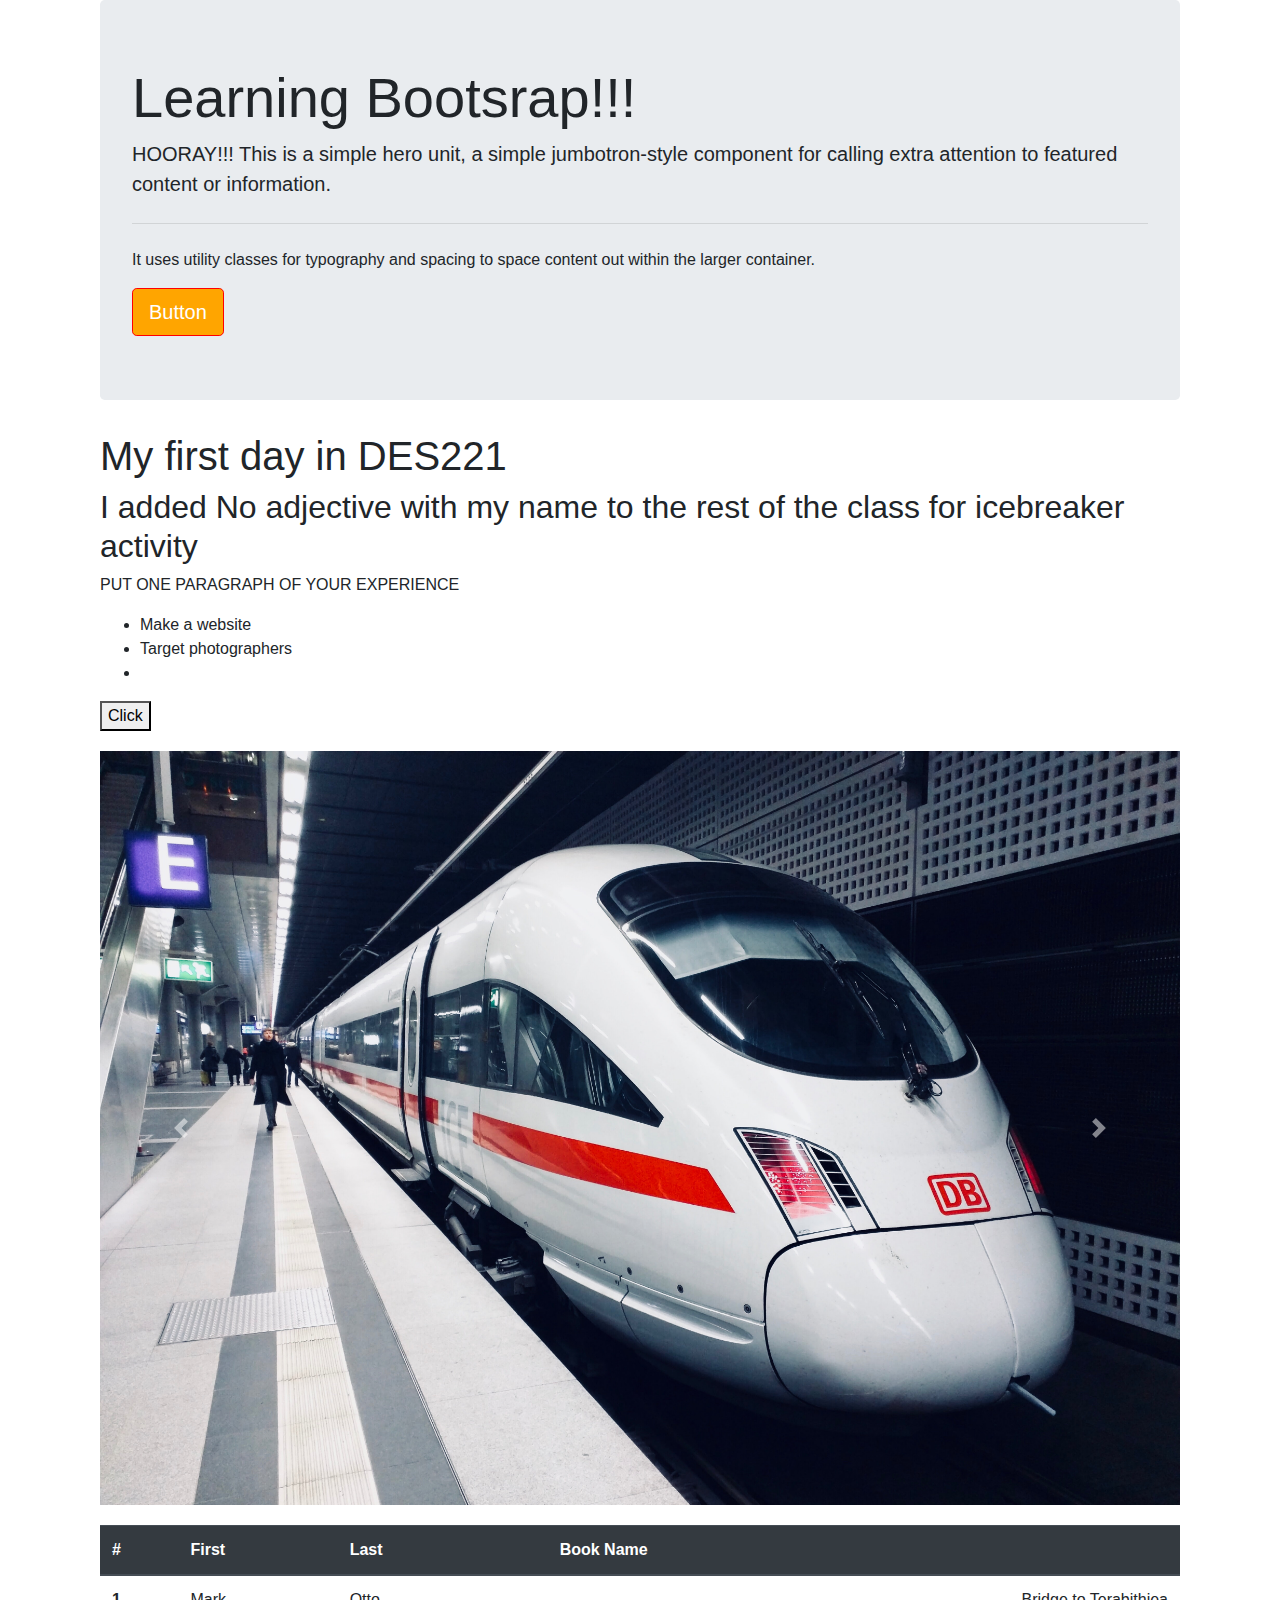
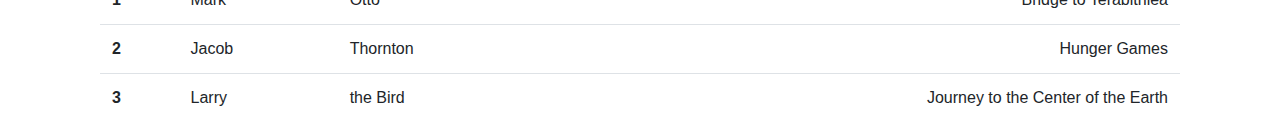
<file: index.html>
<!doctype html>
<html lang="en">
<!-- ------------------------------ HEAD ----------------------------------- -->
<!-- head section does not produce visible content -->
	<head>
	 <!-- Title, visible to search engines and in the browser tab -->
		<title>DES 307 Week 1</title>
    <!-- 'meta' details about this webpage -->
		<meta charset="UTF-8"> 
		<meta name="viewport" content="width=device-width, initial-scale=1.0">
    <!-- The description tag is used by search engines -->
		<meta name="description" content="This is what my page is about">
    <!-- STYLESHEETS Your main 'style.css' should typically be last -->
		
		<!-- other stylesheets, e.g. Google fonts -->
		<!-- your stylesheet -->
		<!-- CRITICAL JAVASCRIPT non critical scripts should be at the end of the 
      body-->
		<!-- <script src="js/critical-scripts.js" type="text/javascript"></script> -->
		<link rel="stylesheet" href="https://stackpath.bootstrapcdn.com/bootstrap/4.4.1/css/bootstrap.min.css" integrity="sha384-Vkoo8x4CGsO3+Hhxv8T/Q5PaXtkKtu6ug5TOeNV6gBiFeWPGFN9MuhOf23Q9Ifjh" crossorigin="anonymous">
		<script src="https://code.jquery.com/jquery-3.4.1.slim.min.js" integrity="sha384-J6qa4849blE2+poT4WnyKhv5vZF5SrPo0iEjwBvKU7imGFAV0wwj1yYfoRSJoZ+n" crossorigin="anonymous"></script>
		<script src="https://cdn.jsdelivr.net/npm/popper.js@1.16.0/dist/umd/popper.min.js" integrity="sha384-Q6E9RHvbIyZFJoft+2mJbHaEWldlvI9IOYy5n3zV9zzTtmI3UksdQRVvoxMfooAo" crossorigin="anonymous"></script>
		<script src="https://stackpath.bootstrapcdn.com/bootstrap/4.4.1/js/bootstrap.min.js" integrity="sha384-wfSDF2E50Y2D1uUdj0O3uMBJnjuUD4Ih7YwaYd1iqfktj0Uod8GCExl3Og8ifwB6" crossorigin="anonymous"></script>
		<link href="css/style.css" rel="stylesheet" type="">
	</head>
<!-- ------------------------------ BODY ----------------------------------- -->	
	<body>
		<!-- the placement of <header>, <main> and <footer> blocks is only a guide for "typical" websites -->

		
		<main class="container">

			<section class="container">
				<div class="jumbotron">
					<h1 class="display-4">Learning Bootsrap!!!</h1>
					<p class="lead">HOORAY!!! This is a simple hero unit, a simple jumbotron-style component for calling extra attention to featured content or information.</p>
					<hr class="my-4">
					<p>It uses utility classes for typography and spacing to space content out within the larger container.</p>
					<a class="btn btn-primary btn-lg" href="#" role="button">Button</a>
				  </div>
			</section>

			<div class="container">
				<h1>My first day in DES221</h1>
				<h2>I added No adjective with my name to the rest of the class for icebreaker activity</h2>
				<p>PUT ONE PARAGRAPH OF YOUR EXPERIENCE</p>
				<ul>
					<li>Make a website</li>
					<li>Target photographers</li>
					<li></li>
				</ul>
				<button class="button" onclick="beep()">Click</button>
			</div>

			<div class="container">

				<div id="carouselExampleControls" class="carousel slide" data-ride="carousel">
					<div class="carousel-inner">
					  <div class="carousel-item active">
						<img src="img/daniel-abadia-Njq3Nz6-5rQ-unsplash.jpg" class="d-block w-100" alt="...">
					  </div>
					  <div class="carousel-item">
						<img src="img/denis-chick-mHqIs22M2Kw-unsplash.jpg" class="d-block w-100" alt="...">
					  </div>
					  <div class="carousel-item">
						<img src="img/tomas-anton-escobar-PHyF2mCMei0-unsplash.jpg" class="d-block w-100" alt="...">
					  </div>
					</div>
					<a class="carousel-control-prev" href="#carouselExampleControls" role="button" data-slide="prev">
					  <span class="carousel-control-prev-icon" aria-hidden="true"></span>
					  <span class="sr-only">Previous</span>
					</a>
					<a class="carousel-control-next" href="#carouselExampleControls" role="button" data-slide="next">
					  <span class="carousel-control-next-icon" aria-hidden="true"></span>
					  <span class="sr-only">Next</span>
					</a>
				  </div>

				  <table class="table">
					<thead class="thead-dark">
					  <tr>
						<th scope="col">#</th>
						<th scope="col">First</th>
						<th scope="col">Last</th>
						<th scope="col">Book Name</th>
					  </tr>
					</thead>
					<tbody>
					  <tr>
						<th scope="row">1</th>
						<td>Mark</td>
						<td>Otto</td>
						<td class="right-align">Bridge to Terabithiea</td>
					  </tr>
					  <tr>
						<th scope="row">2</th>
						<td>Jacob</td>
						<td>Thornton</td>
						<td class="right-align">Hunger Games</td>
					  </tr>
					  <tr>
						<th scope="row">3</th>
						<td>Larry</td>
						<td>the Bird</td>
						<td class="right-align">Journey to the Center of the Earth</td>
					  </tr>
					</tbody>
				  </table>

			</div>

			
		</main>

		<script src="js/app.js" type=""></script>


		<!-- this is where non-load-critical javascript should be placed i.e. the document can sill load properly with out it -->
		<!--		<script src="js/scripts.js" type="text/javascript"></script>-->
	</body>
	
</html>
</file>
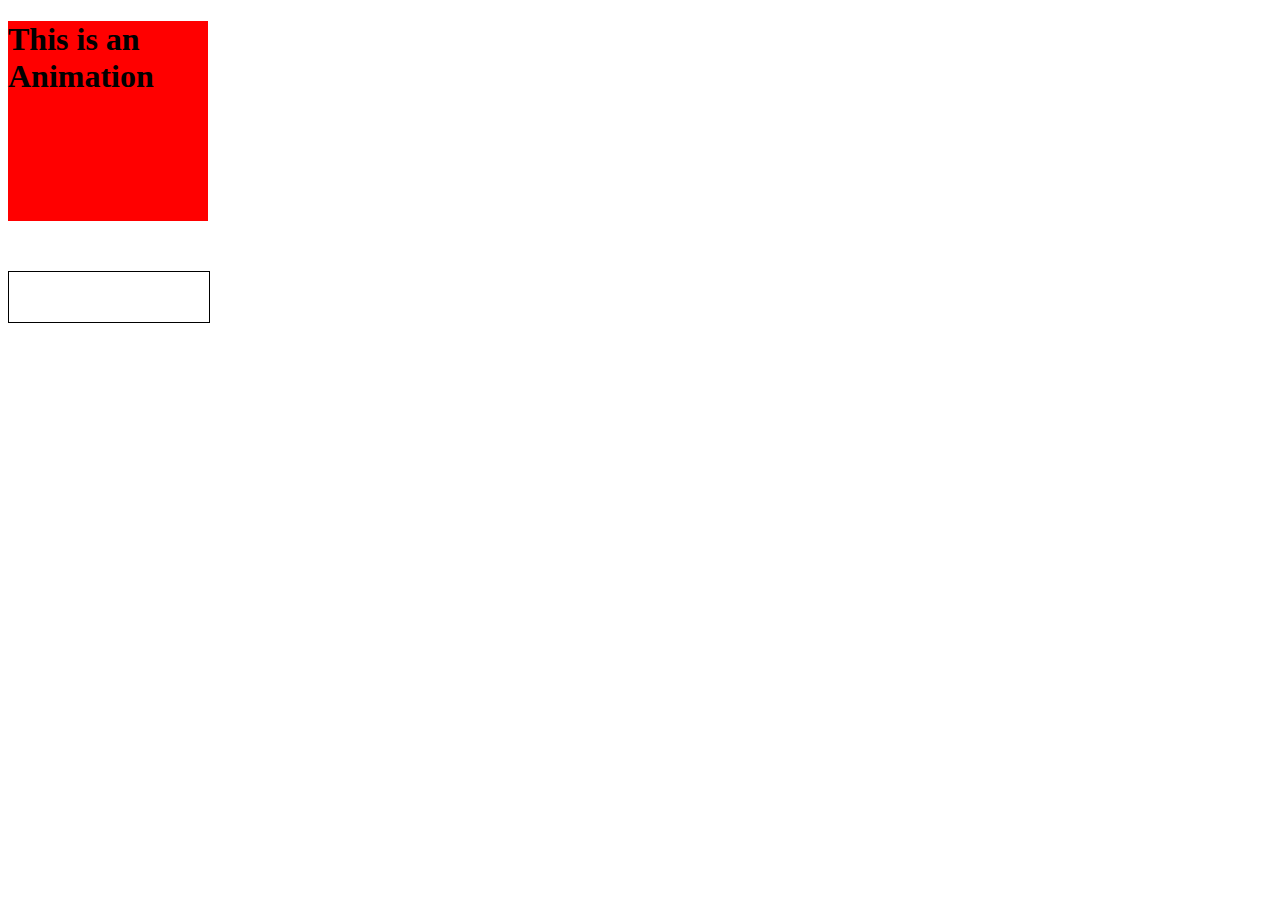
<file: Week11/index.html>
<!DOCTYPE html>
<html lang="en">
<head>
    <meta charset="UTF-8">
    <meta name="viewport" content="width=device-width, initial-scale=1.0">
    <title>Week 11 Workshop</title>

    <link rel="stylesheet" href="https://cdnjs.cloudflare.com/ajax/libs/animate.css/4.1.0/animate.min.css" integrity="sha256-6hqHMqXTVEds1R8HgKisLm3l/doneQs+rS1a5NLmwwo=" crossorigin="anonymous" />
    <link href="style.css" rel="stylesheet">
</head>
<body>

    <div class="box">
        <h1 class="animate__animated animate__wobble">This is an Animation</h1>
    </div>
    <div class="box2">
        
    </div>
    
</body>
</html>
</file>
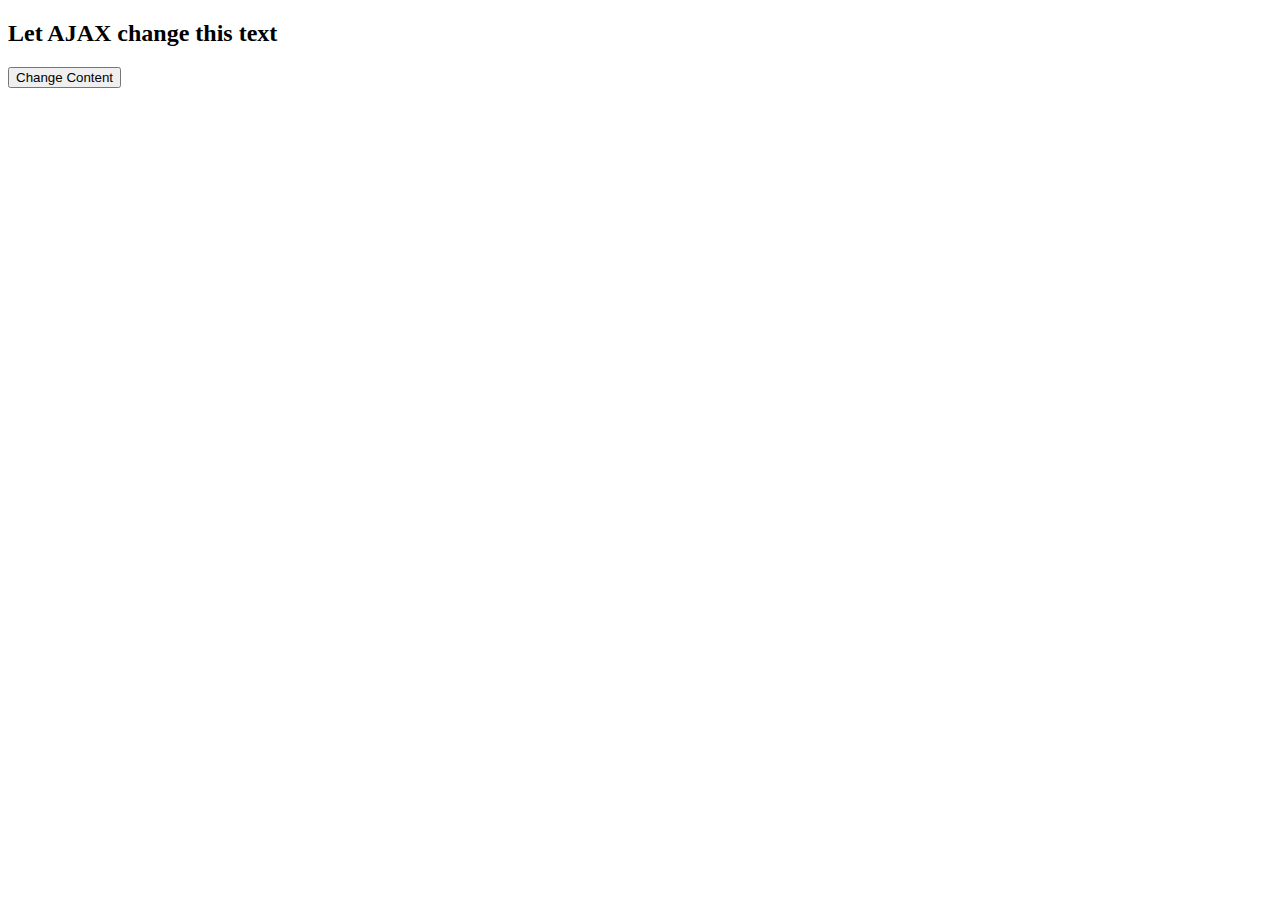
<file: week5/index.html>
<!DOCTYPE html>
<html lang="en">
<head>
    <meta charset="UTF-8">
    <meta name="viewport" content="width=device-width, initial-scale=1.0">
    <title>Document</title>
</head>
<body>
    
    <div id="demo">
        <h2>Let AJAX change this text</h2>
        <button type="button" onclick="loadDoc()">Change Content</button>
    </div>

    <script src="app.js"></script>
</body>
</html>
</file>
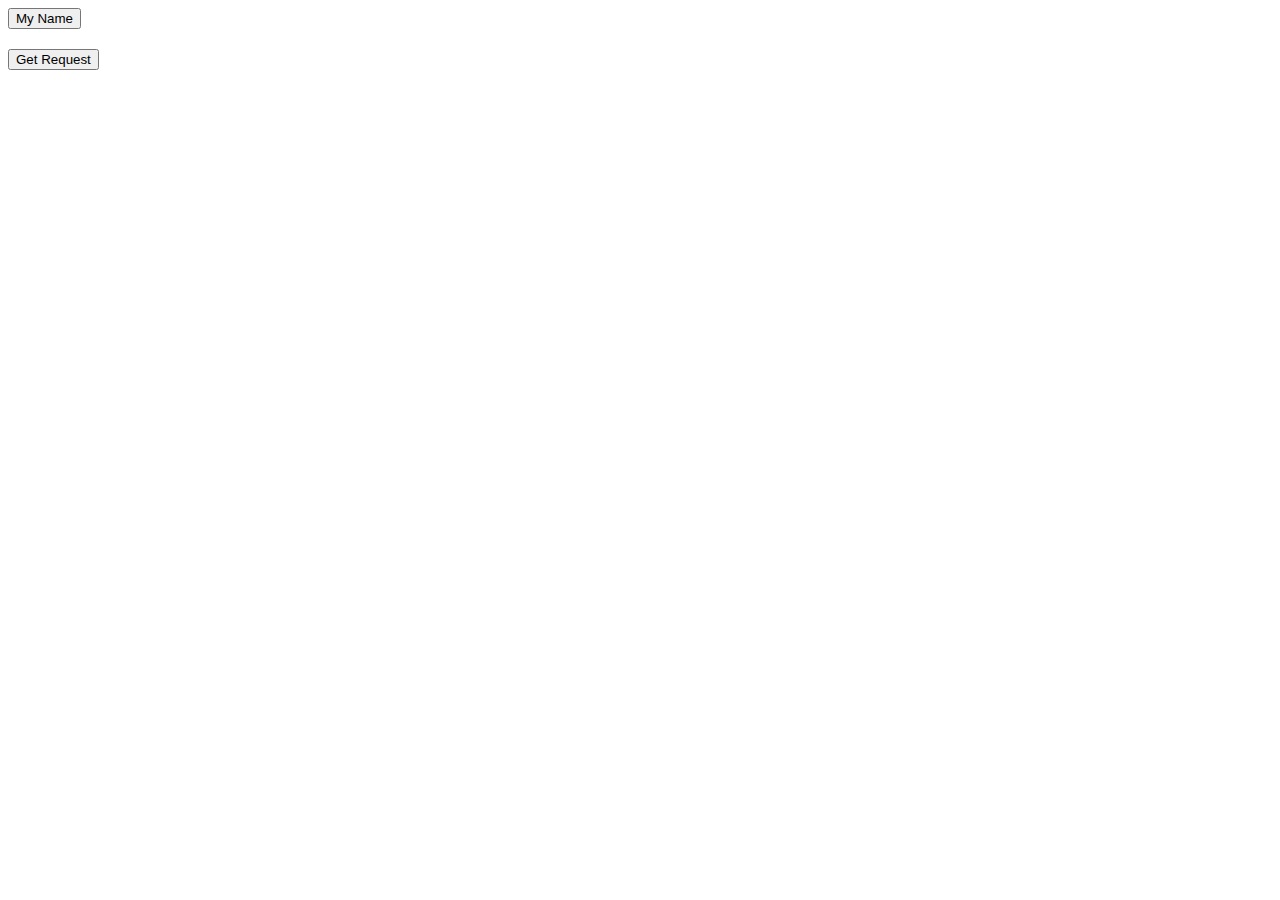
<file: Week6/index.html>
<!DOCTYPE html>
<html lang="en">
<head>
    <meta charset="UTF-8">
    <meta name="viewport" content="width=device-width, initial-scale=1.0">
    <title>Week 6 Workshop Task</title>
</head>
<body>

    <div id="my-choice">
        <button onclick="displayName()">My Name</button>
    </div>

    <div id="ajax">
        <button onclick="getRequest()">Get Request</button>
    </div>

    <!-- Style -->

    <style>
        div {
            margin-bottom: 20px;
        }
    </style>

    <!-- JavaScript -->

    <script src="app.js"></script>
    
</body>
</html>
</file>
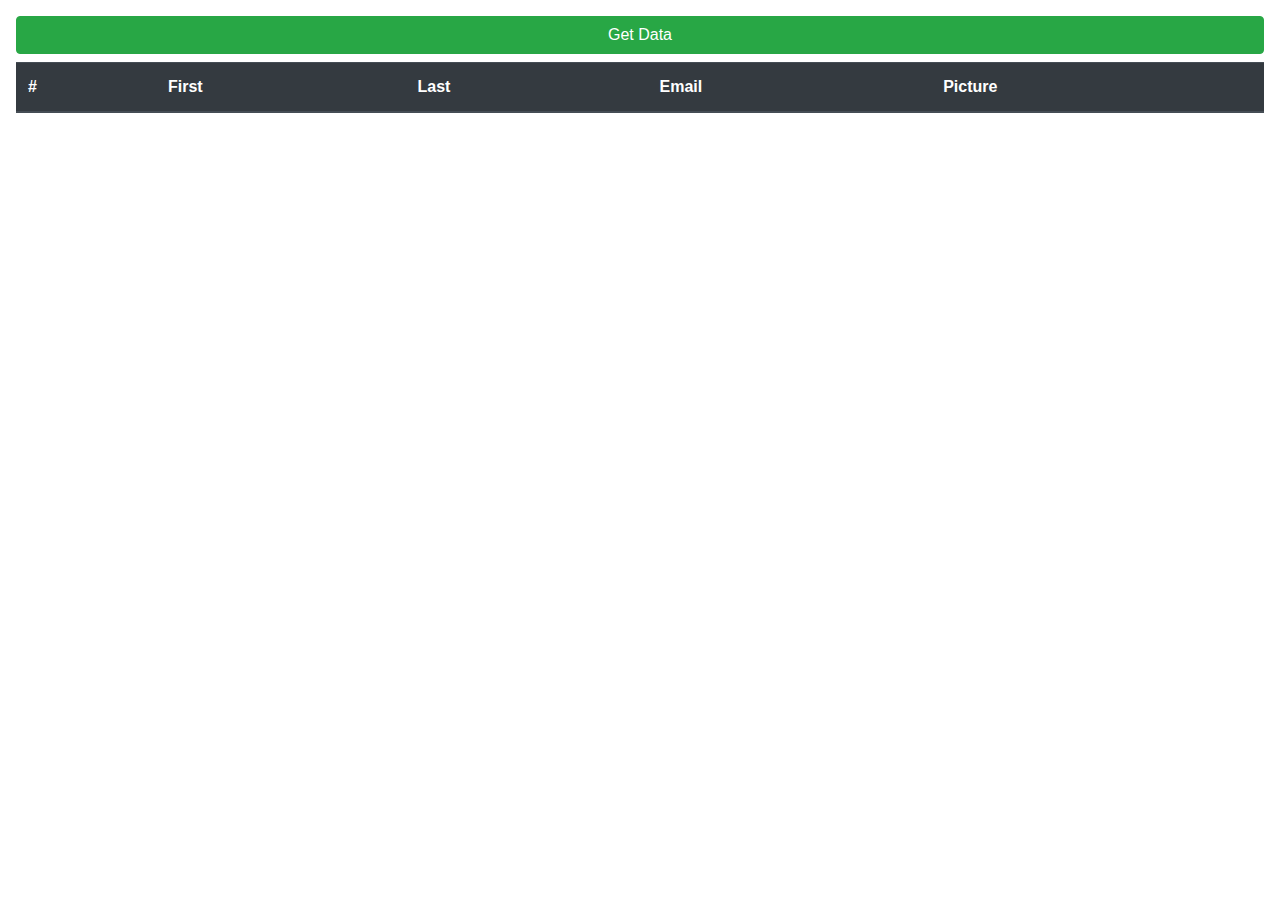
<file: Week7/index.html>
<!DOCTYPE html>
<html lang="en">
<head>
    <meta charset="UTF-8">
    <meta name="viewport" content="width=device-width, initial-scale=1.0">
    <title>Week 7 Workshop Task</title>

    <link rel="stylesheet" href="https://stackpath.bootstrapcdn.com/bootstrap/4.4.1/css/bootstrap.min.css" integrity="sha384-Vkoo8x4CGsO3+Hhxv8T/Q5PaXtkKtu6ug5TOeNV6gBiFeWPGFN9MuhOf23Q9Ifjh" crossorigin="anonymous">
</head>
<body>
    <div class="d-flex p-3 flex-column">
        <button type="button" onclick="des307Fetch()" class="btn btn-success">Get Data</button>
        <div class="flex-row mt-2">
            <table class="table table-dark">
                <thead>
                  <tr>
                    <th scope="col">#</th>
                    <th scope="col">First</th>
                    <th scope="col">Last</th>
                    <th scope="col">Email</th>
                    <th scope="col">Picture</th>
                  </tr>
                </thead>
                <tbody id="data-placeholder">
                
                </tbody>
              </table>
        </div>
    </div>

    <!-- Style -->

   <style>
        .avatar {
        vertical-align: middle;
        width: 50px;
        height: 50px;
        border-radius: 50%;
    }
   </style>

    <!-- JavaScripts -->

    <script src="https://code.jquery.com/jquery-3.4.1.slim.min.js" integrity="sha384-J6qa4849blE2+poT4WnyKhv5vZF5SrPo0iEjwBvKU7imGFAV0wwj1yYfoRSJoZ+n" crossorigin="anonymous"></script>
    <script src="https://cdn.jsdelivr.net/npm/popper.js@1.16.0/dist/umd/popper.min.js" integrity="sha384-Q6E9RHvbIyZFJoft+2mJbHaEWldlvI9IOYy5n3zV9zzTtmI3UksdQRVvoxMfooAo" crossorigin="anonymous"></script><script src="https://stackpath.bootstrapcdn.com/bootstrap/4.4.1/js/bootstrap.min.js" integrity="sha384-wfSDF2E50Y2D1uUdj0O3uMBJnjuUD4Ih7YwaYd1iqfktj0Uod8GCExl3Og8ifwB6" crossorigin="anonymous"></script>

    <script src="app.js"></script>
    
</body>
</html>
</file>
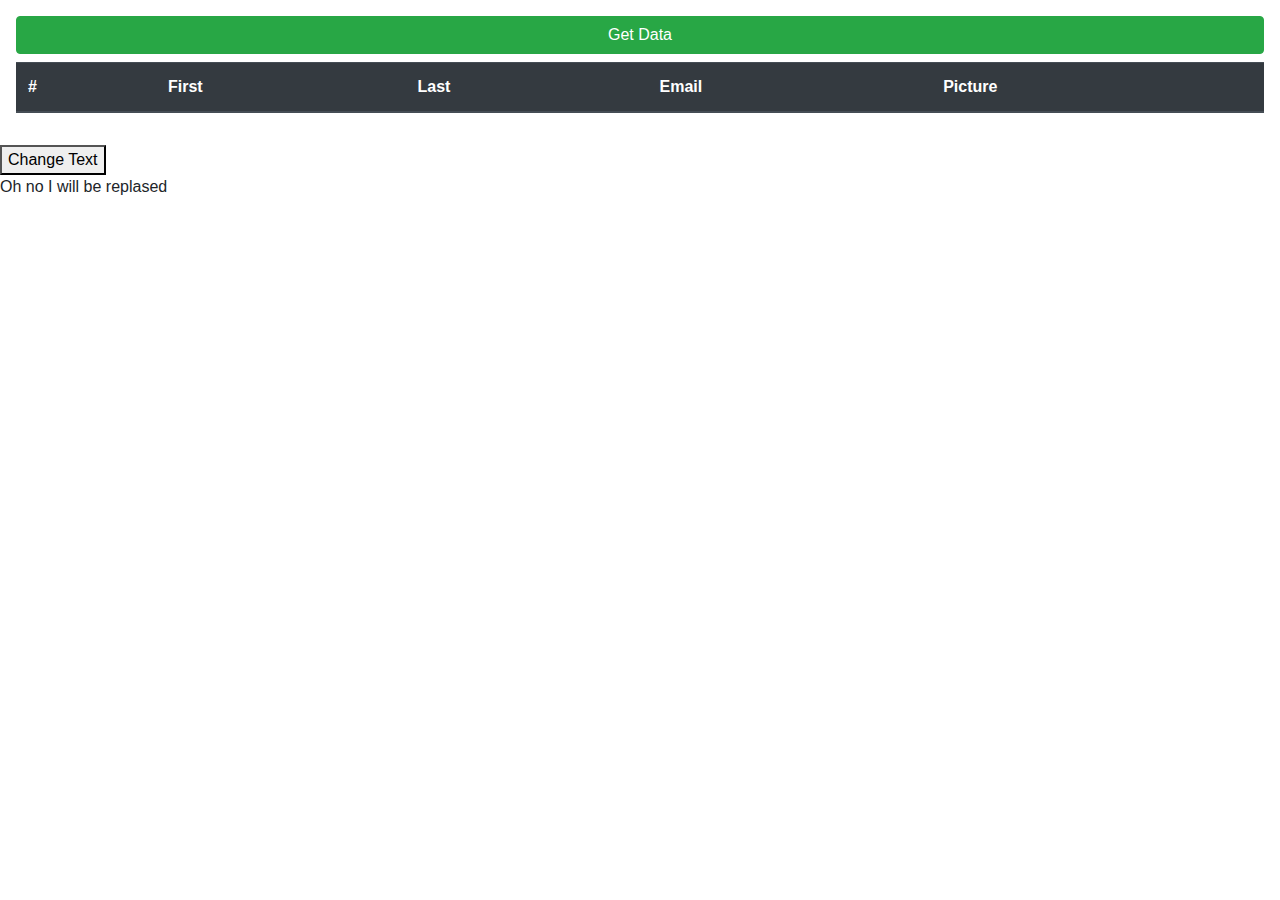
<file: Week9/index.html>
<!DOCTYPE html>
<html lang="en">
<head>
    <meta charset="UTF-8">
    <meta name="viewport" content="width=device-width, initial-scale=1.0">
    <title>Week 9 Workshop Task</title>

    <script type="text/javascript" src="https://ajax.googleapis.com/ajax/libs/jquery/3.4.1/jquery.min.js"></script>
    <link rel="stylesheet" href="https://stackpath.bootstrapcdn.com/bootstrap/4.4.1/css/bootstrap.min.css" integrity="sha384-Vkoo8x4CGsO3+Hhxv8T/Q5PaXtkKtu6ug5TOeNV6gBiFeWPGFN9MuhOf23Q9Ifjh" crossorigin="anonymous">

</head>
<body>
    <div class="d-flex p-3 flex-column">
        <button type="button" class="btn btn-success button">Get Data</button>
        <div class="flex-row mt-2">
            <table class="table table-dark">
                <thead>
                  <tr>
                    <th scope="col">#</th>
                    <th scope="col">First</th>
                    <th scope="col">Last</th>
                    <th scope="col">Email</th>
                    <th scope="col">Picture</th>
                  </tr>
                </thead>
                <tbody id="data-placeholder">
                
                </tbody>
              </table>
        </div>
    </div>

    <div class="week9-example">
        <button class="button1">Change Text</button>
        <p class="replace">Oh no I will be replased</p>
    </div>

    <!-- Style -->

   <style>
        .avatar {
        vertical-align: middle;
        width: 50px;
        height: 50px;
        border-radius: 50%;
    }
   </style>

    <!-- JavaScripts -->

     <script src="https://cdn.jsdelivr.net/npm/popper.js@1.16.0/dist/umd/popper.min.js" integrity="sha384-Q6E9RHvbIyZFJoft+2mJbHaEWldlvI9IOYy5n3zV9zzTtmI3UksdQRVvoxMfooAo" crossorigin="anonymous"></script><script src="https://stackpath.bootstrapcdn.com/bootstrap/4.4.1/js/bootstrap.min.js" integrity="sha384-wfSDF2E50Y2D1uUdj0O3uMBJnjuUD4Ih7YwaYd1iqfktj0Uod8GCExl3Og8ifwB6" crossorigin="anonymous"></script>

    <script src="app.js"></script>
    
</body>
</html>
</file>
<file: css/style.css>
.btn-primary {
    background-color: orange;
    border: solid 1px red;
}

.btn-primary:hover {
    background-color: yellow;
    border: solid 1px orange;
}

.button {
    margin-bottom: 20px;
}

.right-align {
    text-align: right;
}

.table {
    margin-top: 20px;
}
</file>
<file: Week11/style.css>
.box {
    width: 200px;
    height: 200px;
    background-color: red;
    animation-name: changeColor;
    animation-duration: 2s;
    /* animation-name: multiColor;
    animation-duration: 4s; */
    animation-iteration-count: 3;
    animation-fill-mode: forwards;
}

@keyframes changeColor {
    from {background-color: red;}
    to {background-color: darkorange;}
}

@keyframes multiColor {
    0% {background-color: red;}
    25% {background-color: deepskyblue;}
    50% {background-color: gold;}
    75% {background-color: greenyellow;}
    100% {background-color: indigo;}
}

.box2 {
    width: 200px;
    height: 50px;
    border: solid 1px black;
    margin-top: 50px;
}

.box2:hover {
    animation-name: slide;
    animation-fill-mode: forwards;
    animation-duration: 5s;
}

@keyframes slide {
    from {background-color: white;}
    to {background-color: black;}
}
</file>
